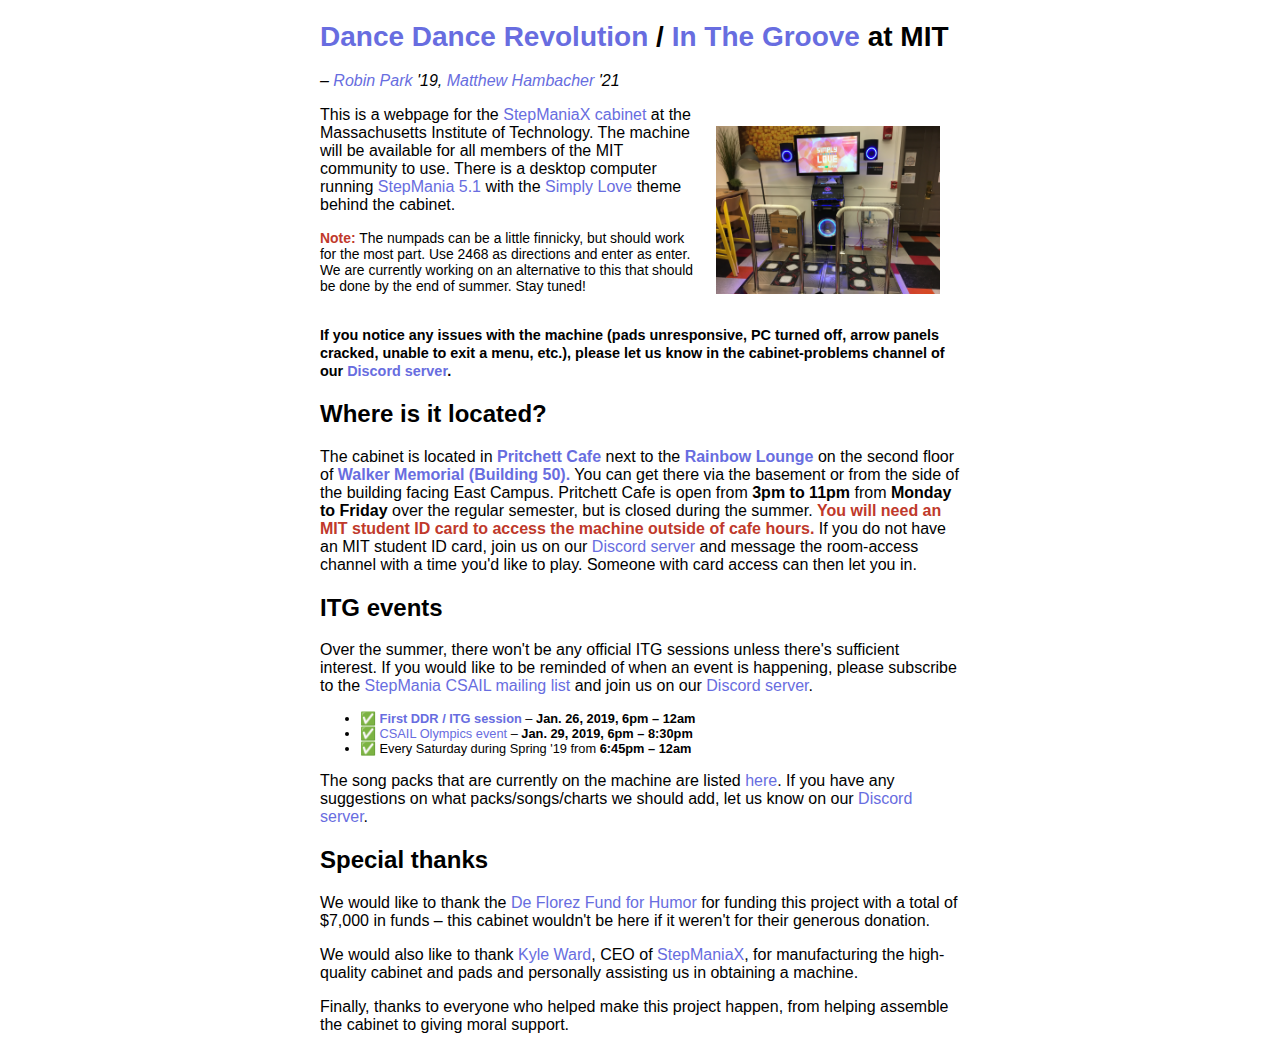
<file: index.html>
<!DOCTYPE html>
<html lang="en">
<meta charset="utf-8">
<meta name="viewport" content="width=device-width, initial-scale=1">
<title>DDR @MIT</title>
<link rel="stylesheet" type="text/css" href="main.css">
<head>
<link rel="shortcut icon" href="favicon.ico" type="image/x-icon">
</head>
<article>
<header>
<h1><a href="https://en.wikipedia.org/wiki/Dance_Dance_Revolution">Dance Dance Revolution</a> / <a href="https://en.wikipedia.org/wiki/In_the_Groove_(series)">In The Groove</a> at MIT</h1>


<p><i>&ndash; <a href="mailto:robinp@mit.edu">Robin Park</a> '19, <a href="mailto:mhambach@mit.edu">Matthew Hambacher</a> '21</i></p>
<div>

<div id="image">
<img src="sm.jpg" style="float: right; width:35%; margin: 20px 20px 20px 20px;"></img>
</div>

<div id="description">
<p>This is a webpage for the <a href="https://shop.steprevolution.com/collections/products/products/stepmaniax-machine">StepManiaX cabinet</a> at the Massachusetts Institute of Technology. The machine will be available for all members of the MIT community to use. There is a desktop computer running <a href="https://github.com/stepmania/stepmania">StepMania 5.1</a> with the <a href="https://github.com/dguzek/Simply-Love-SM5/">Simply Love</a> theme behind the cabinet.</p>
</div>

<p style="font-size: 0.87em;"><b><span style="color:#c0392b;">Note:</span></b> The numpads can be a little finnicky, but should work for the most part. Use 2468 as directions and enter as enter. We are currently working on an alternative to this that should be done by the end of summer. Stay tuned!</p>

<br/>
<span style="font-size:0.9em;"><b>If you notice any issues with the machine (pads unresponsive, PC turned off, arrow panels cracked, unable to exit a menu, etc.), please let us know in the cabinet-problems channel of our <a href="https://discord.gg/77SHfq7">Discord server</a>.</b></span>


<h2>Where is it located?</h2>


<p>The cabinet is located in <a href="https://studentlife.mit.edu/dining/retail-dining/rebeccas-cafe-walker-memorial"><b>Pritchett Cafe</b></a> next to the <b><a href="https://lbgtq.mit.edu/">Rainbow Lounge</a></b> on the second floor of <a href="http://whereis.mit.edu/?go=50"><b>Walker Memorial (Building 50).</b></a> You can get there via the basement or from the side of the building facing East Campus. Pritchett Cafe is open from <b>3pm to 11pm</b> from <b>Monday to Friday</b> over the regular semester, but is closed during the summer. <span style="color:#c0392b;"><b>You will need an MIT student ID card to access the machine outside of cafe hours.</b></span> If you do not have an MIT student ID card, join us on our <a href="https://discord.gg/77SHfq7">Discord server</a> and message the room-access channel with a time you'd like to play. Someone with card access can then let you in.</p>

<h2>ITG events</h2>

Over the summer, there won't be any official ITG sessions unless there's sufficient interest. If you would like to be reminded of when an event is happening, please subscribe to the <a href="https://lists.csail.mit.edu/mailman/listinfo/stepmania">StepMania CSAIL mailing list</a> and join us on our <a href="https://discord.gg/77SHfq7">Discord server</a>.

<ul>
<li>✅ <a href="sess1.html"><b>First DDR / ITG session</b></a> &ndash; <b>Jan. 26, 2019, 6pm &ndash; 12am</b></li>
<li>✅ <a href="http://projects.csail.mit.edu/olympics/2019/home.html">CSAIL Olympics event</a> &ndash; <b>Jan. 29, 2019, 6pm &ndash; 8:30pm</b></li>
<li>✅ Every Saturday during Spring '19 from <b>6:45pm &ndash; 12am</b></li>
</ul>
</ul>

<p>The song packs that are currently on the machine are listed <a href="packs.txt">here</a>. If you have any suggestions on what packs/songs/charts we should add, let us know on our <a href="https://discord.gg/77SHfq7">Discord server</a>.</p>

<h2>Special thanks</h2>

<p>We would like to thank the <a href="https://shass.mit.edu/resources/internal/deflorez">De Florez Fund for Humor</a> for funding this project with a total of $7,000 in funds &ndash; this cabinet wouldn't be here if it weren't for their generous donation.</p>

<p>We would also like to thank <a href="http://www.kyleaward.com/">Kyle Ward</a>, CEO of <a href="https://stepmaniax.com/">StepManiaX</a>, for manufacturing the high-quality cabinet and pads and personally assisting us in obtaining a machine. </p>

<p>Finally, thanks to everyone who helped make this project happen, from helping assemble the cabinet to giving moral support.</p>


</article>
</file>
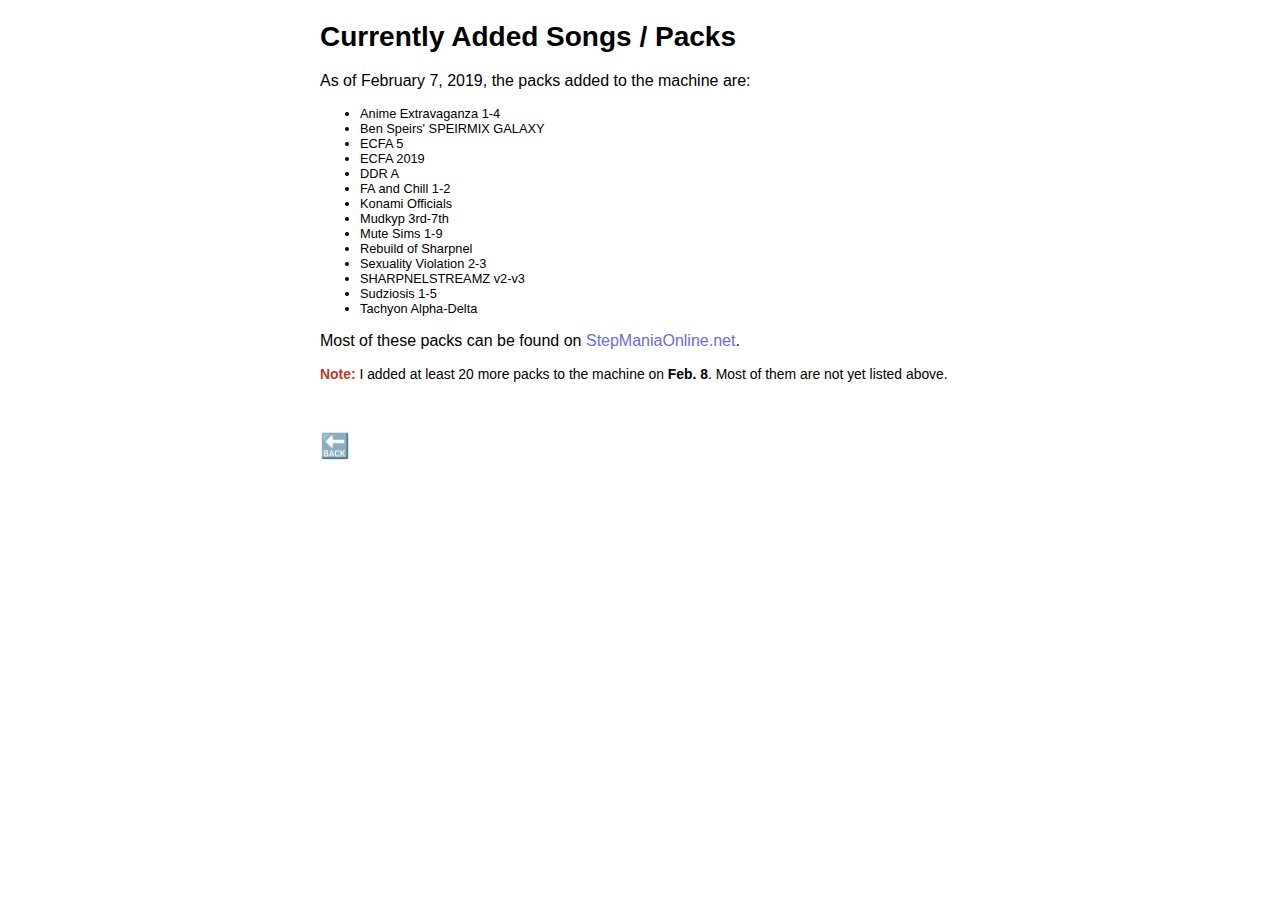
<file: packs.html>
<!DOCTYPE html>
<html lang="en">
<meta charset="utf-8">
<meta name="viewport" content="width=device-width, initial-scale=1">
<title>DDR @MIT</title>
<link rel="stylesheet" type="text/css" href="main.css">
<article>
<header>
<h1>Currently Added Songs / Packs</h1>

<p>As of February 7, 2019, the packs added to the machine are:</p>

<ul>
<li>Anime Extravaganza 1-4</li>
<li>Ben Speirs' SPEIRMIX GALAXY</li>
<li>ECFA 5</li>
<li>ECFA 2019</li>
<li>DDR A</li>
<li>FA and Chill 1-2</li>
<li>Konami Officials</li>
<li>Mudkyp 3rd-7th</li>
<li>Mute Sims 1-9</li>
<li>Rebuild of Sharpnel</li>
<li>Sexuality Violation 2-3</li>
<li>SHARPNELSTREAMZ v2-v3</li>
<li>Sudziosis 1-5</li>
<li>Tachyon Alpha-Delta</li>
</ul>

<p>Most of these packs can be found on <a href="http://www.stepmaniaonline.net/">StepManiaOnline.net</a>.</p>

<p style="font-size: 0.87em;"><b><span style="color:#c0392b;">Note:</span></b> I added at least 20 more packs to the machine on <b>Feb. 8</b>. Most of them are not yet listed above.</p>

<div style="margin-top: 50px;">
<a href="index.html" style="font-size: 24px;">🔙</a>
</div>

</article>
</file>
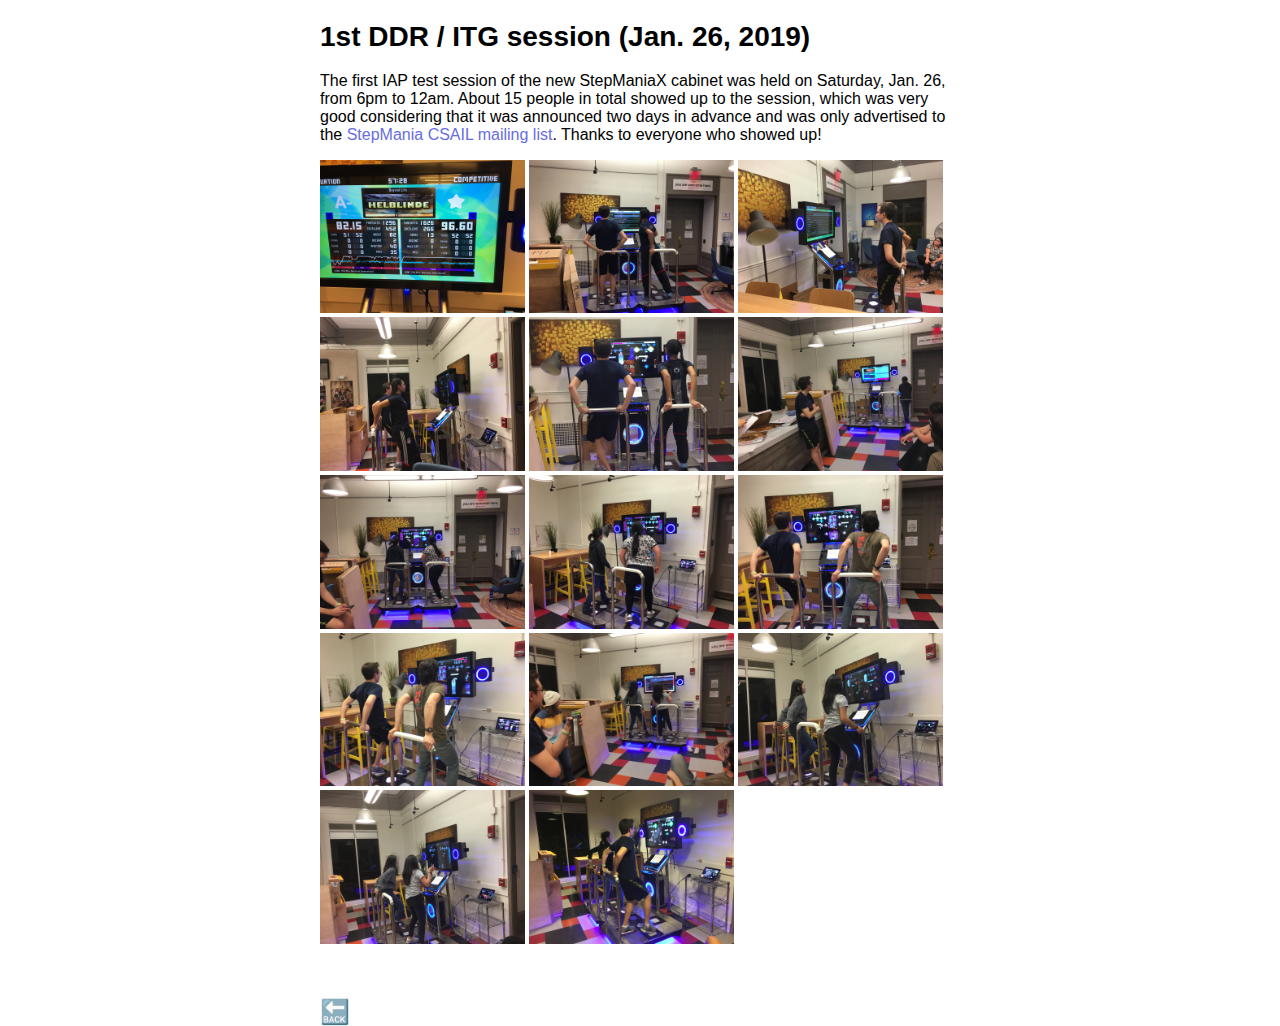
<file: sess1.html>
<!DOCTYPE html>
<html lang="en">
<meta charset="utf-8">
<meta name="viewport" content="width=device-width, initial-scale=1">
<title>DDR @MIT</title>
<link rel="stylesheet" type="text/css" href="main.css">
<article>
<header>
<h1>1st DDR / ITG session (Jan. 26, 2019)</h1>

<p>The first IAP test session of the new StepManiaX cabinet was held on Saturday, Jan. 26, from 6pm to 12am. About 15 people in total showed up to the session, which was very good considering that it was announced two days in advance and was only advertised to the <a href="https://lists.csail.mit.edu/mailman/listinfo/stepmania">StepMania CSAIL mailing list</a>. Thanks to everyone who showed up!</p>

<p>
  <a href="img/sess1/img0.jpg"><img src="img/sess1/img0.jpg" style="max-width: 32%;"></img></a>
  <a href="img/sess1/img1.jpg"><img src="img/sess1/img1.jpg" style="max-width: 32%;"></img></a>
  <a href="img/sess1/img2.jpg"><img src="img/sess1/img2.jpg" style="max-width: 32%;"></img></a>
  <a href="img/sess1/img3.jpg"><img src="img/sess1/img3.jpg" style="max-width: 32%;"></img></a>
  <a href="img/sess1/img4.jpg"><img src="img/sess1/img4.jpg" style="max-width: 32%;"></img></a>
  <a href="img/sess1/img5.jpg"><img src="img/sess1/img5.jpg" style="max-width: 32%;"></img></a>
  <a href="img/sess1/img6.jpg"><img src="img/sess1/img6.jpg" style="max-width: 32%;"></img></a>
  <a href="img/sess1/img7.jpg"><img src="img/sess1/img7.jpg" style="max-width: 32%;"></img></a>
  <a href="img/sess1/img8.jpg"><img src="img/sess1/img8.jpg" style="max-width: 32%;"></img></a>
  <a href="img/sess1/img9.jpg"><img src="img/sess1/img9.jpg" style="max-width: 32%;"></img></a>
  <a href="img/sess1/img10.jpg"><img src="img/sess1/img10.jpg" style="max-width: 32%;"></img></a>
  <a href="img/sess1/img11.jpg"><img src="img/sess1/img11.jpg" style="max-width: 32%;"></img></a>
  <a href="img/sess1/img12.jpg"><img src="img/sess1/img12.jpg" style="max-width: 32%;"></img></a>
  <a href="img/sess1/img13.jpg"><img src="img/sess1/img13.jpg" style="max-width: 32%;"></img></a>
</p>

<div style="margin-top: 50px;">
<a href="index.html" style="font-size: 24px;">🔙</a>
</div>

</article>
</file>
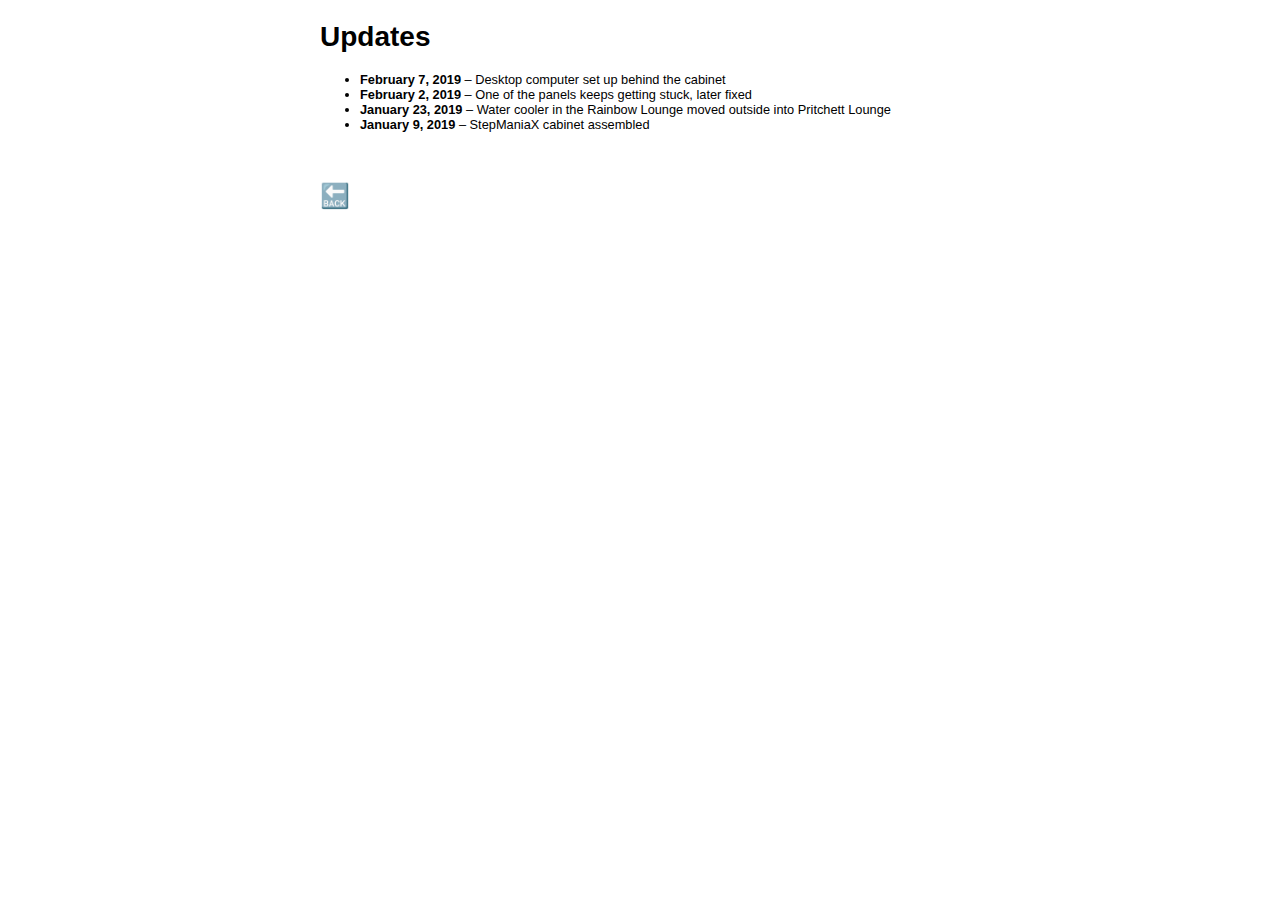
<file: updates.html>
<!DOCTYPE html>
<html lang="en">
<meta charset="utf-8">
<meta name="viewport" content="width=device-width, initial-scale=1">
<title>DDR @MIT</title>
<link rel="stylesheet" type="text/css" href="main.css">
<article>
<header>
<h1>Updates</h1>

<ul>
<li><b>February 7, 2019</b> &ndash; Desktop computer set up behind the cabinet</li>
<li><b>February 2, 2019</b> &ndash; One of the panels keeps getting stuck, later fixed</li>
<li><b>January 23, 2019</b> &ndash; Water cooler in the Rainbow Lounge moved outside into Pritchett Lounge</li>
<li><b>January 9, 2019</b> &ndash; StepManiaX cabinet assembled</li>
</ul>

<div style="margin-top: 50px;">
<a href="index.html" style="font-size: 24px;">🔙</a>
</div>

</article>
</file>
<file: main.css>
body{
	margin:0em auto;
	max-width:40em;
	padding-top: 0.15em;
  padding-left: 0.5em;
  padding-right: 0.5em;
	font-family: "Helvetica Neue", Arial, sans-serif;
	font-size: 1em;
}
@media print{
	body{
		max-width:none
	}
}

h1 {
  font-size: 1.75em;
}

h2 {
  font-size: 1.5em;
}

p {
	font-size: 1em;
}

a {
  text-decoration: none;
	color: #686de0;
}

a:hover {
  text-decoration: underline;
}

li {
	font-size: 0.8em;
}
</file>
